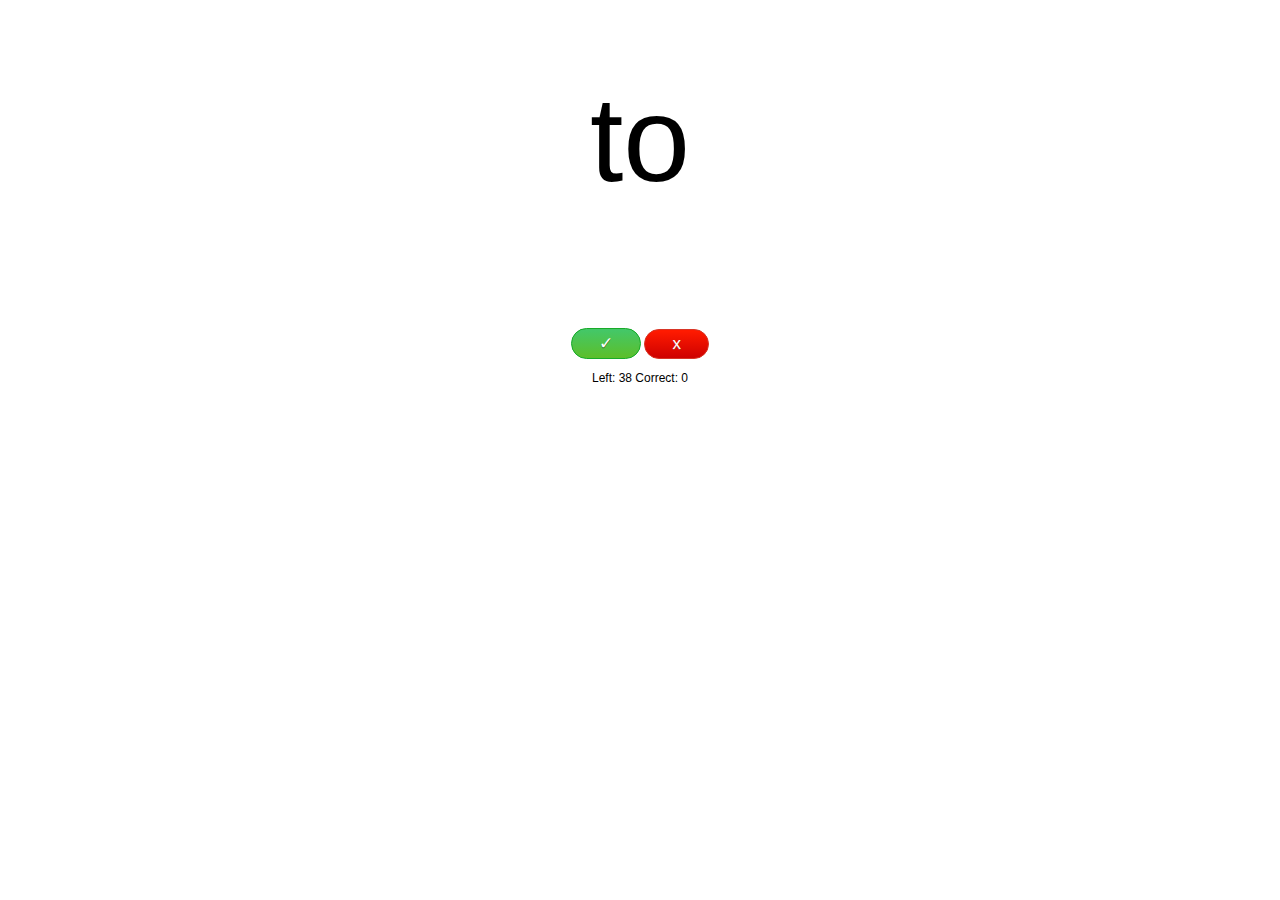
<file: index.htm>
<html lang="en-US" style="height: 100%;">
	<head>
		<link rel="stylesheet" type="text/css" href="wordwall.css">
	</head>
	<script language="JavaScript" src="wordwall.js"></script>
	<body onLoad="startup()">

  <div id=WorkDiv>
      <div id=WordsDiv>
	    <center><p id="word" class="bigword"></p></center>
	  </div>

	  <div id=ButtonsDiv>
		  <button type="button" class="yesButton" onClick="correct()">&#10003;</button>
		  <button type="button" class="noButton" onClick="incorrect()">x</button>
	  </div>

	  <div id=StatsDiv>
		  <center><p id="mystats" class="stats"></p></center>
	  </div>
  </div>


	<div id=DebugDiv>
		<center><p id="debug_currentWord" ></p></center>
		<center><p id="debug_testList"></p></center>
		<center><p id="debug_correctList"></p></center>
	</div>

</html>
</file>
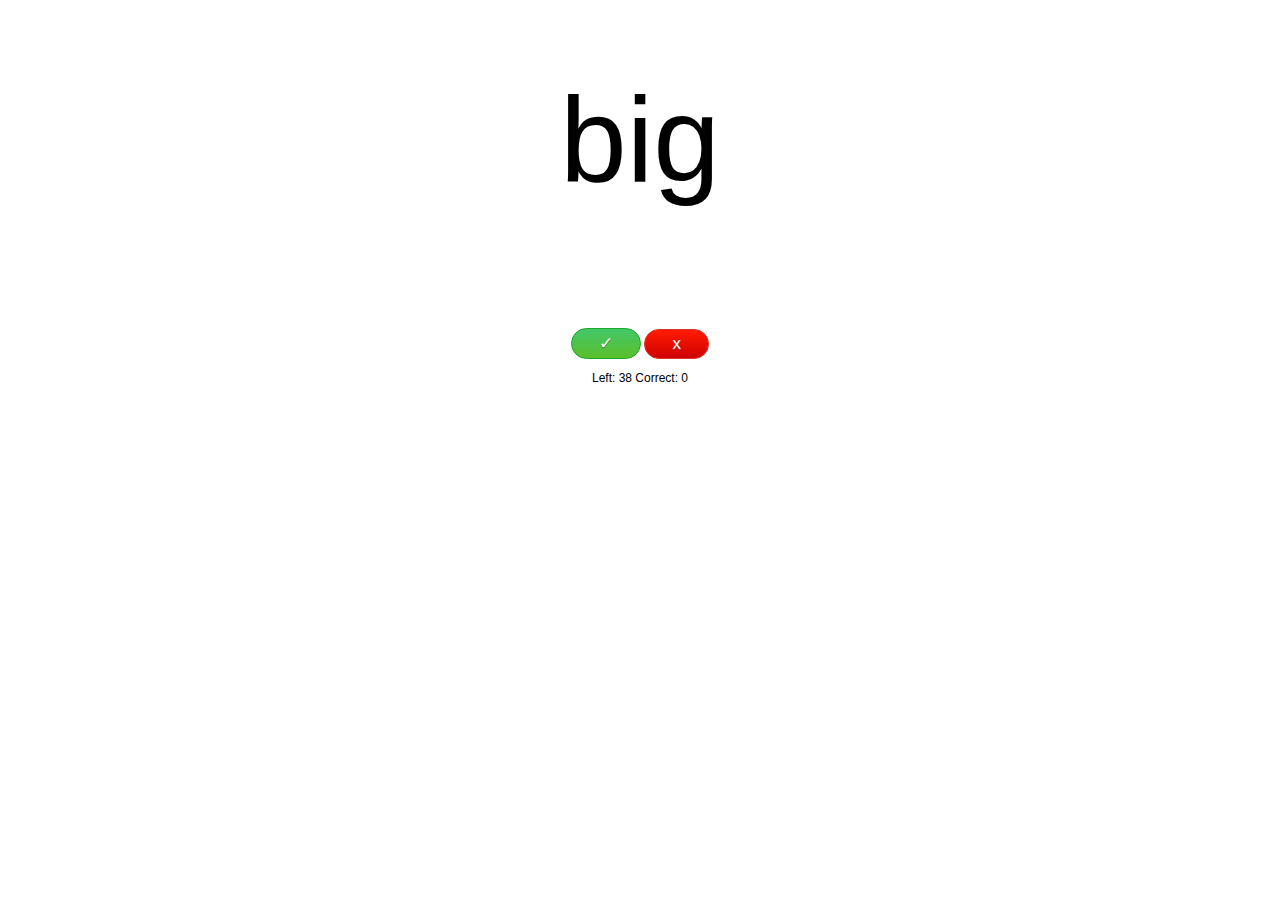
<file: wordwall.htm>
<html lang="en-US" style="height: 100%;">
	<head>
		<link rel="stylesheet" type="text/css" href="wordwall.css">
	</head>
	<script language="JavaScript" src="wordwall.js"></script>
	<body onLoad="startup()">

  <div id=WorkDiv>
      <div id=WordsDiv>
	    <center><p id="word" class="bigword"></p></center>
	  </div>

	  <div id=ButtonsDiv>
		  <button type="button" class="yesButton" onClick="correct(true)">&#10003;</button>
		  <button type="button" class="noButton" onClick="correct(false)">x</button>
	  </div>

	  <div id=StatsDiv>
		  <center><p id="mystats" class="stats"></p></center>
	  </div>
  </div>


	<div id=DebugDiv>
		<center><p id="debug_currentWord" ></p></center>
		<center><p id="debug_testList"></p></center>
		<center><p id="debug_correctList"></p></center>
		<center><p id="debug_incorrectList"></p></center>
	</div>

</html>
</file>
<file: wordwall.css>
body
{
  font-size:75%;
  font-family:verdana,arial,'sans serif';
  background-color:white;
  margin:70px;
}

p.bigword {
  font-size:1000%;
}

#OptionsDiv {
  width: 200px ;
  margin-left: auto ;
  margin-right: auto ;
}

p.title {
  font-size:200%;
}

#ButtonsDiv {
text-align:center;
}

.noButton {
	background:-webkit-gradient(linear, left top, left bottom, color-stop(0.05, #fe1a00), color-stop(1, #ce0100));
	background:-moz-linear-gradient(top, #fe1a00 5%, #ce0100 100%);
	background:-webkit-linear-gradient(top, #fe1a00 5%, #ce0100 100%);
	background:-o-linear-gradient(top, #fe1a00 5%, #ce0100 100%);
	background:-ms-linear-gradient(top, #fe1a00 5%, #ce0100 100%);
	background:linear-gradient(to bottom, #fe1a00 5%, #ce0100 100%);
	filter:progid:DXImageTransform.Microsoft.gradient(startColorstr='#fe1a00', endColorstr='#ce0100',GradientType=0);
	background-color:#fe1a00;
	-moz-border-radius:28px;
	-webkit-border-radius:28px;
	border-radius:28px;
	border:1px solid #d83526;
	display:inline-block;
	cursor:pointer;
	color:#ffffff;
	font-family:arial;
	font-size:17px;
	padding:4px 27px;
	text-decoration:none;
	text-shadow:0px 1px 0px #b23e35;
}
.noButton:hover {
	background:-webkit-gradient(linear, left top, left bottom, color-stop(0.05, #ce0100), color-stop(1, #fe1a00));
	background:-moz-linear-gradient(top, #ce0100 5%, #fe1a00 100%);
	background:-webkit-linear-gradient(top, #ce0100 5%, #fe1a00 100%);
	background:-o-linear-gradient(top, #ce0100 5%, #fe1a00 100%);
	background:-ms-linear-gradient(top, #ce0100 5%, #fe1a00 100%);
	background:linear-gradient(to bottom, #ce0100 5%, #fe1a00 100%);
	filter:progid:DXImageTransform.Microsoft.gradient(startColorstr='#ce0100', endColorstr='#fe1a00',GradientType=0);
	background-color:#ce0100;
}
.noButton:active {
	position:relative;
	top:1px;
}

.yesButton {
	background:-webkit-gradient(linear, left top, left bottom, color-stop(0.05, #44c767), color-stop(1, #5cbf2a));
	background:-moz-linear-gradient(top, #44c767 5%, #5cbf2a 100%);
	background:-webkit-linear-gradient(top, #44c767 5%, #5cbf2a 100%);
	background:-o-linear-gradient(top, #44c767 5%, #5cbf2a 100%);
	background:-ms-linear-gradient(top, #44c767 5%, #5cbf2a 100%);
	background:linear-gradient(to bottom, #44c767 5%, #5cbf2a 100%);
	filter:progid:DXImageTransform.Microsoft.gradient(startColorstr='#44c767', endColorstr='#5cbf2a',GradientType=0);
	background-color:#44c767;
	-moz-border-radius:28px;
	-webkit-border-radius:28px;
	border-radius:28px;
	border:1px solid #18ab29;
	display:inline-block;
	cursor:pointer;
	color:#ffffff;
	font-family:arial;
	font-size:17px;
	padding:4px 27px;
	text-decoration:none;
	text-shadow:0px 1px 0px #2f6627;
}
.yesButton:hover {
	background:-webkit-gradient(linear, left top, left bottom, color-stop(0.05, #5cbf2a), color-stop(1, #44c767));
	background:-moz-linear-gradient(top, #5cbf2a 5%, #44c767 100%);
	background:-webkit-linear-gradient(top, #5cbf2a 5%, #44c767 100%);
	background:-o-linear-gradient(top, #5cbf2a 5%, #44c767 100%);
	background:-ms-linear-gradient(top, #5cbf2a 5%, #44c767 100%);
	background:linear-gradient(to bottom, #5cbf2a 5%, #44c767 100%);
	filter:progid:DXImageTransform.Microsoft.gradient(startColorstr='#5cbf2a', endColorstr='#44c767',GradientType=0);
	background-color:#5cbf2a;
}
.yesButton:active {
	position:relative;
	top:1px;
}
</file>
